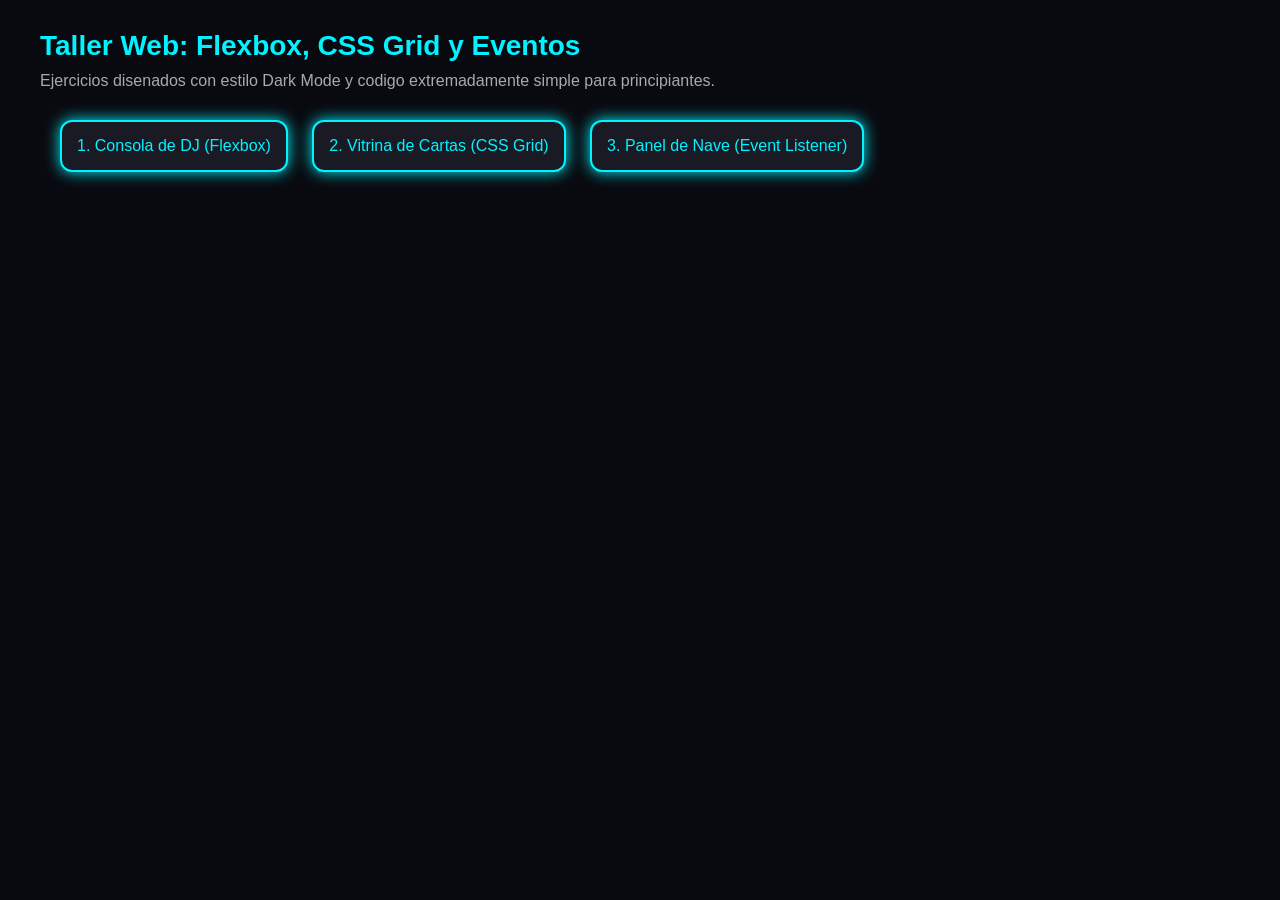
<file: 02_js/index.html>
<!DOCTYPE html>
<html>
<head>
  <meta charset="UTF-8">
  <title>Taller de Programacion Web para Principiantes</title>
  <style>
    body {
      background-color: #090a10;
      color: #ffffff;
      font-family: sans-serif;
      margin: 30px;
    }
    h1 {
      font-size: 28px;
      color: #00f3ff;
      margin: 10px;
    }
    p {
      font-size: 16px;
      color: #aaaaaa;
      margin: 10px;
    }
    .panel {
      margin: 20px;
    }
    .boton-link {
      background-color: #1a1a24;
      color: #00f3ff;
      font-family: sans-serif;
      font-size: 16px;
      padding: 15px;
      margin: 10px;
      border: 2px solid #00f3ff;
      border-radius: 12px;
      box-shadow: 0 0 15px #00f3ff;
      display: inline-block;
      text-decoration: none;
    }
  </style>
</head>
<body>

  <h1>Taller Web: Flexbox, CSS Grid y Eventos</h1>
  <p>Ejercicios disenados con estilo Dark Mode y codigo extremadamente simple para principiantes.</p>

  <div class="panel">
    <a href="flex/index.html" class="boton-link">1. Consola de DJ (Flexbox)</a>
    <a href="grid/index.html" class="boton-link">2. Vitrina de Cartas (CSS Grid)</a>
    <a href="event/index.html" class="boton-link">3. Panel de Nave (Event Listener)</a>
  </div>

</body>
</html>
</file>
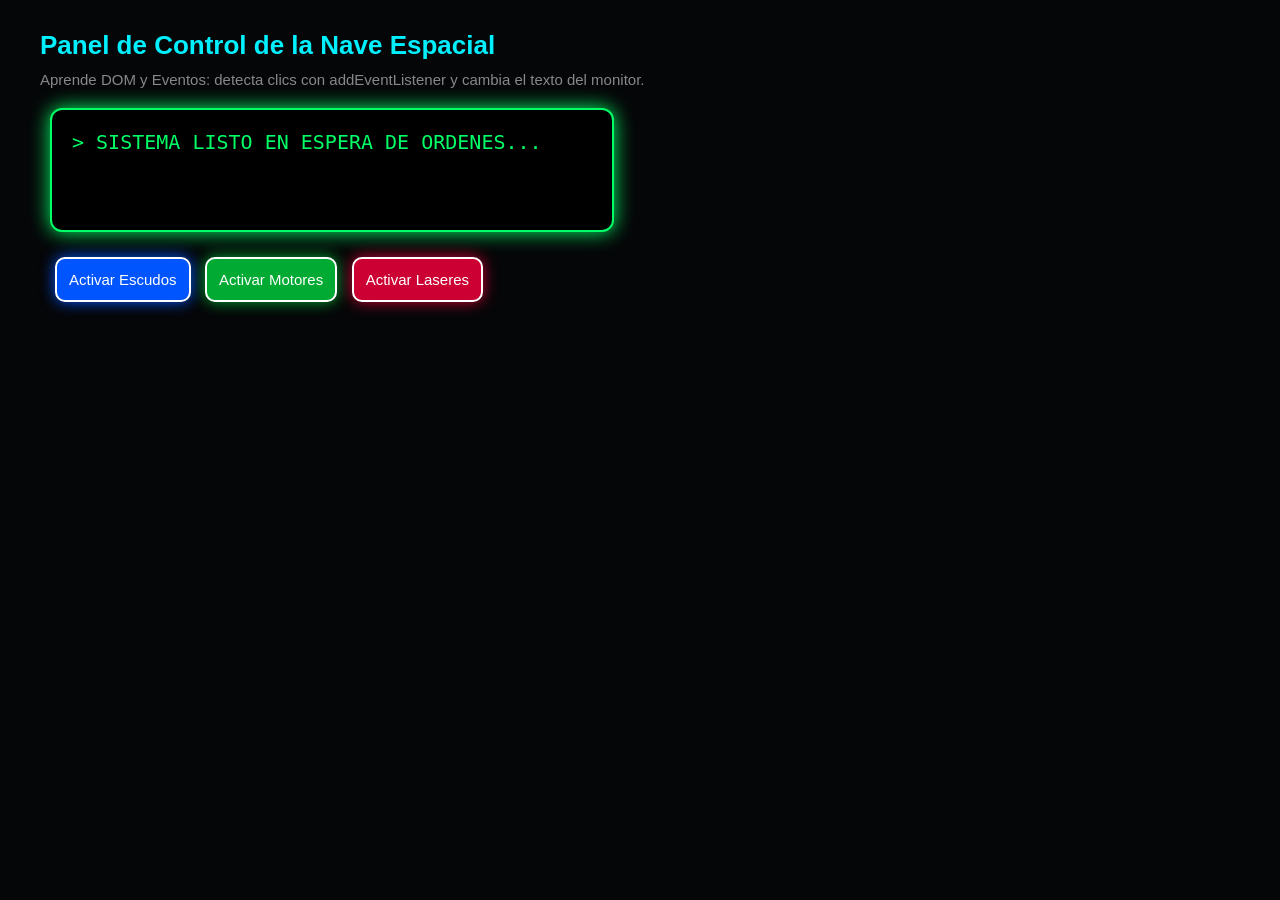
<file: 02_js/event/index.html>
<!DOCTYPE html>
<html>
<head>
  <meta charset="UTF-8">
  <title>Ejemplo 3 - Panel de Nave Espacial (Event Listener)</title>
  <link rel="stylesheet" href="style.css">
</head>
<body>

  <!-- Titulo y descripcion con etiquetas basicas -->
  <h1>Panel de Control de la Nave Espacial</h1>
  <p>Aprende DOM y Eventos: detecta clics con addEventListener y cambia el texto del monitor.</p>

  <!-- Monitor: div vacio con fondo negro pedido en las instrucciones -->
  <div id="monitor" class="monitor"></div>

  <!-- Teclado de mandos con 3 botones -->
  <div class="panel-botones">
    <button id="btnEscudos" class="boton-alerta boton-escudos">Activar Escudos</button>
    <button id="btnMotores" class="boton-alerta boton-motores">Activar Motores</button>
    <button id="btnLaseres" class="boton-alerta boton-laseres">Activar Laseres</button>
  </div>

  <!-- Enlace al archivo de JavaScript -->
  <script src="script.js"></script>
</body>
</html>
</file>
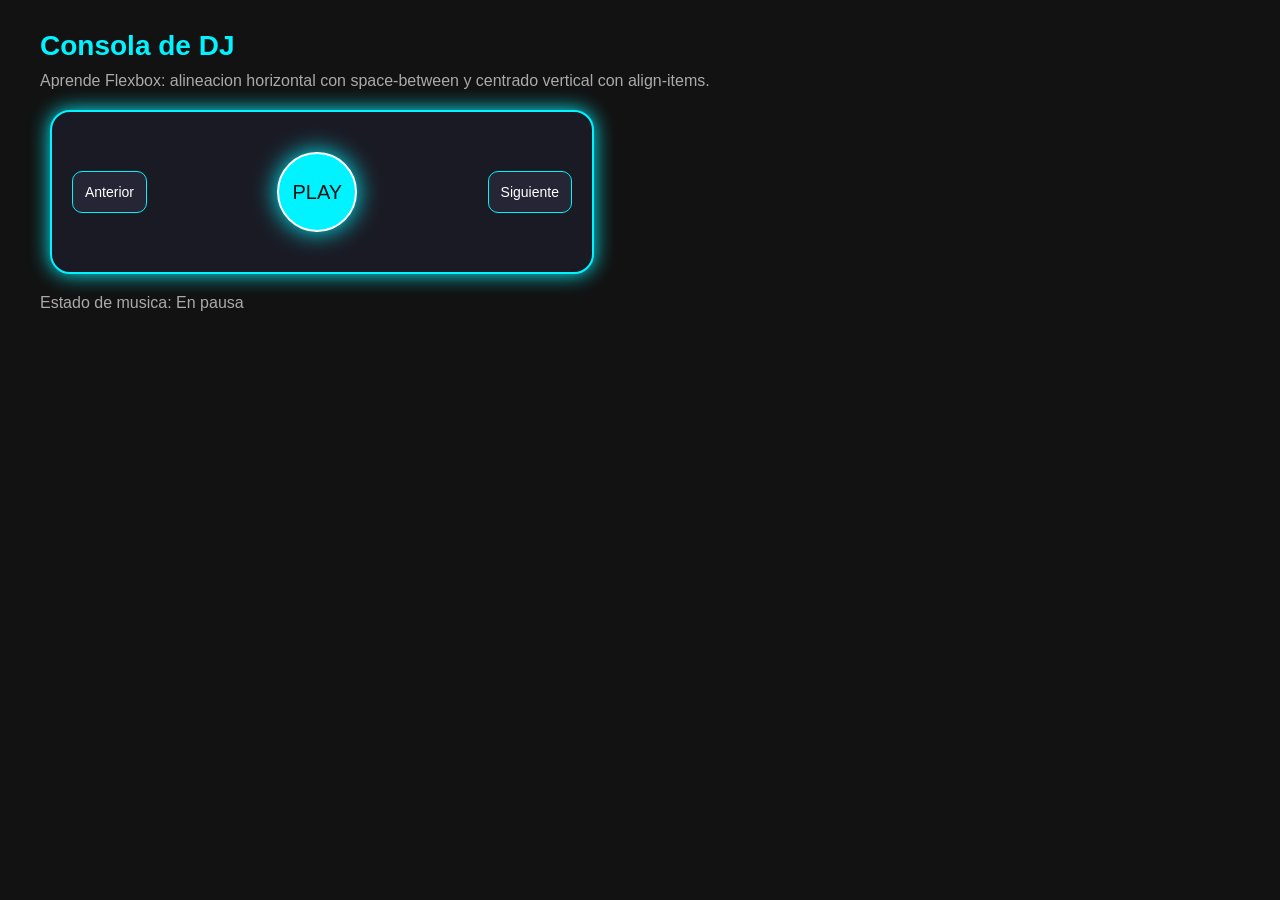
<file: 02_js/flex/index.html>
<!DOCTYPE html>
<html>
<head>
  <meta charset="UTF-8">
  <title>Ejemplo 1 - Consola de DJ (Flexbox)</title>
  <link rel="stylesheet" href="style.css">
</head>
<body>

  <!-- Titulo y descripcion usando solo etiquetas basicas -->
  <h1>Consola de DJ</h1>
  <p>Aprende Flexbox: alineacion horizontal con space-between y centrado vertical con align-items.</p>

  <!-- Contenedor principal con display: flex -->
  <div id="consola" class="consola">
    <button id="btnAnterior" class="boton-control">Anterior</button>
    <button id="btnPlay" class="boton-play">PLAY</button>
    <button id="btnSiguiente" class="boton-control">Siguiente</button>
  </div>

  <p id="mensajeEstado">Estado de musica: En pausa</p>

  <!-- Enlace al archivo de JavaScript -->
  <script src="script.js"></script>
</body>
</html>
</file>
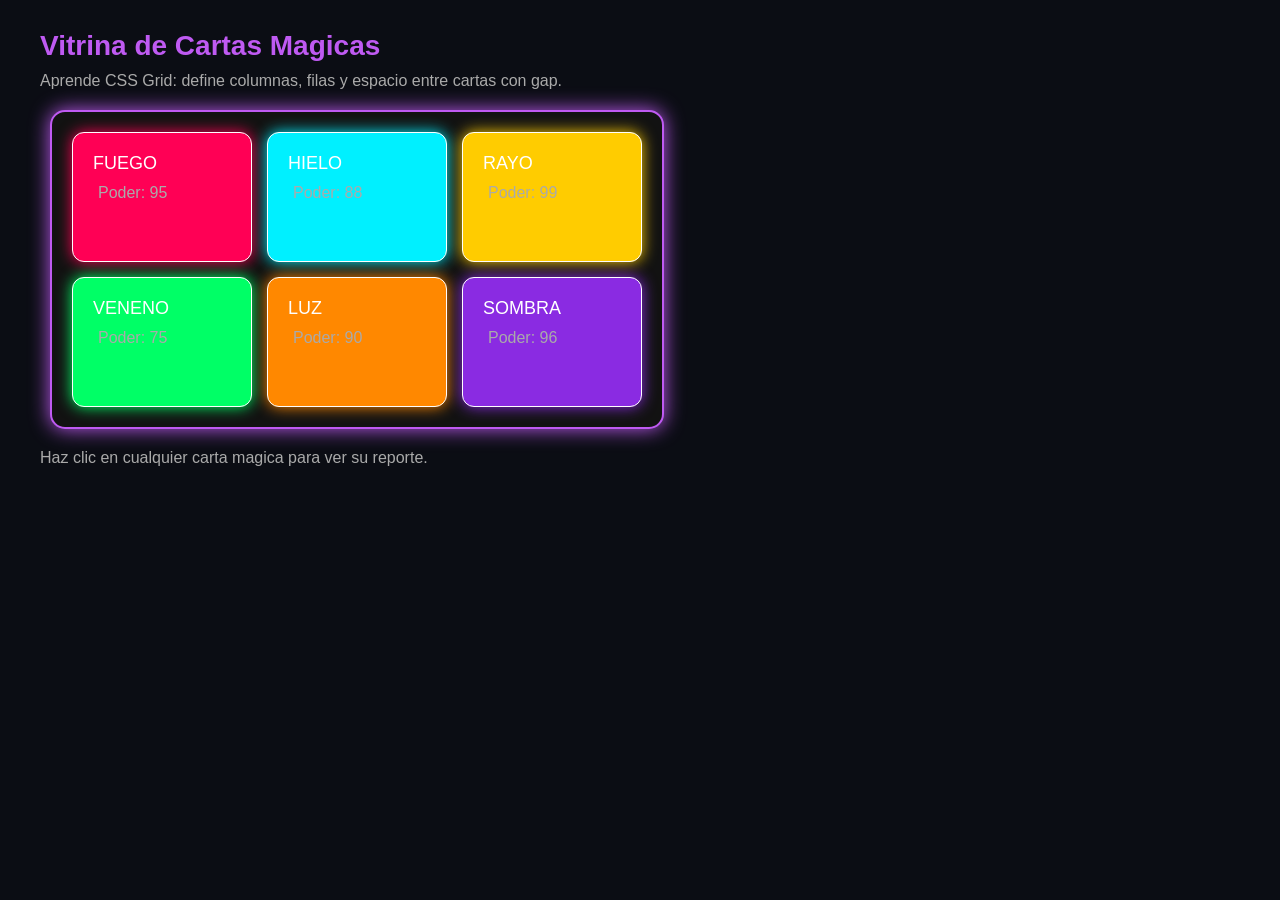
<file: 02_js/grid/index.html>
<!DOCTYPE html>
<html>
<head>
  <meta charset="UTF-8">
  <title>Ejemplo 2 - Vitrina de Cartas Magicas (CSS Grid)</title>
  <link rel="stylesheet" href="style.css">
</head>
<body>

  <!-- Titulo y descripcion con etiquetas basicas -->
  <h1>Vitrina de Cartas Magicas</h1>
  <p>Aprende CSS Grid: define columnas, filas y espacio entre cartas con gap.</p>

  <!-- Contenedor principal con display: grid y 6 divs internos -->
  <div id="vitrina" class="vitrina">
    <div id="carta1" class="carta carta-fuego">
      <p class="titulo-carta">FUEGO</p>
      <p>Poder: 95</p>
    </div>
    <div id="carta2" class="carta carta-hielo">
      <p class="titulo-carta">HIELO</p>
      <p>Poder: 88</p>
    </div>
    <div id="carta3" class="carta carta-rayo">
      <p class="titulo-carta">RAYO</p>
      <p>Poder: 99</p>
    </div>
    <div id="carta4" class="carta carta-veneno">
      <p class="titulo-carta">VENENO</p>
      <p>Poder: 75</p>
    </div>
    <div id="carta5" class="carta carta-luz">
      <p class="titulo-carta">LUZ</p>
      <p>Poder: 90</p>
    </div>
    <div id="carta6" class="carta carta-sombra">
      <p class="titulo-carta">SOMBRA</p>
      <p>Poder: 96</p>
    </div>
  </div>

  <p id="infoCarta">Haz clic en cualquier carta magica para ver su reporte.</p>

  <!-- Enlace al archivo de JavaScript -->
  <script src="script.js"></script>
</body>
</html>
</file>
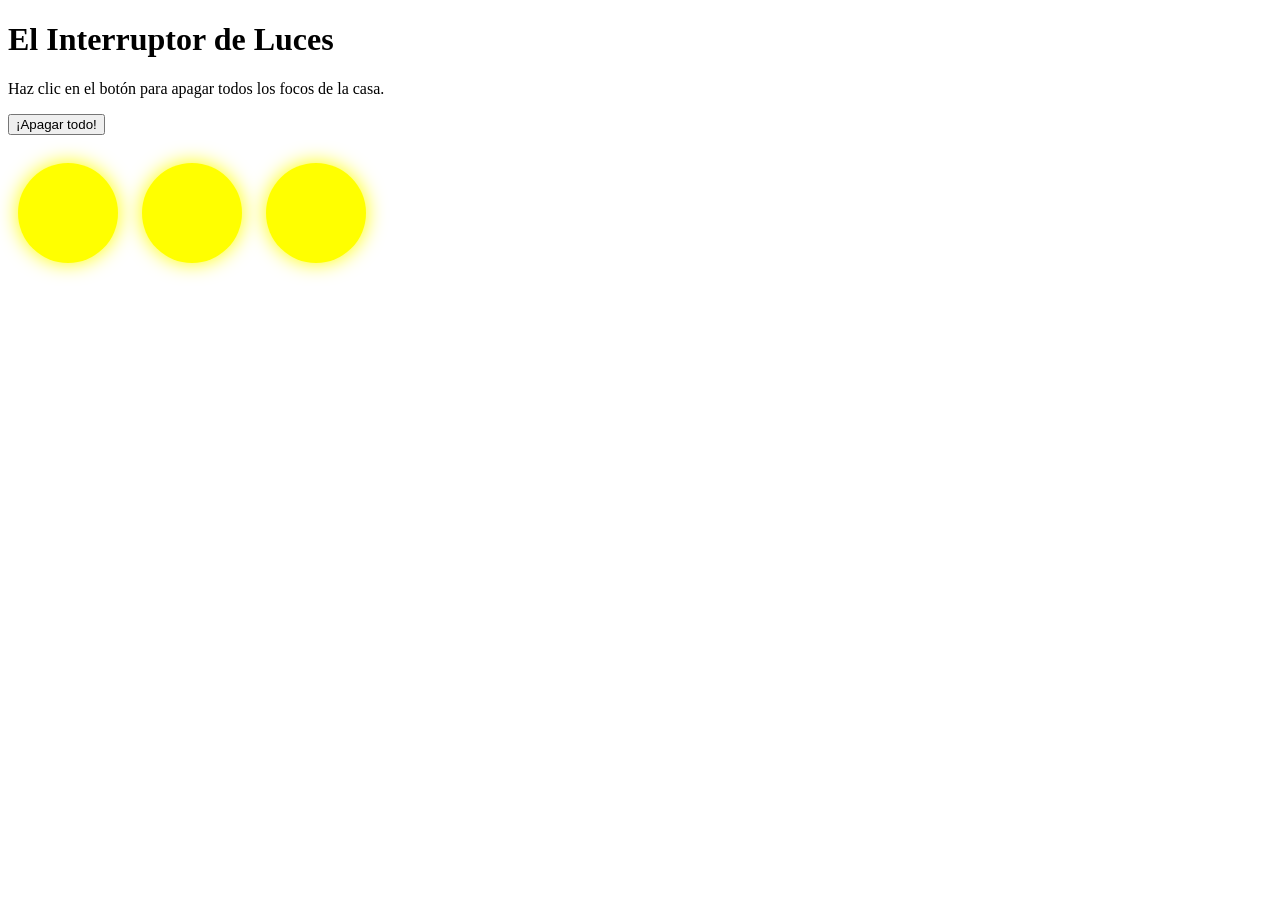
<file: 02_js/selectors/index.html>
<!DOCTYPE html>
<html>
<head>
  <meta charset="UTF-8">
  <title>Ejercicio de Selectores Múltiples</title>
  <link rel="stylesheet" href="style.css">
</head>
<body>

  <h1>El Interruptor de Luces</h1>
  <p>Haz clic en el botón para apagar todos los focos de la casa.</p>

  <!-- El botón para apagarlos -->
  <button id="btn-apagar">¡Apagar todo!</button>

  <br><br>

  <!-- Nuestros 3 focos. Ojo: no tienen ID, solo una clase "foco" -->
  <div class="foco"></div>
  <div class="foco"></div>
  <div class="foco"></div>

  <script src="script.js"></script>
</body>
</html>
</file>
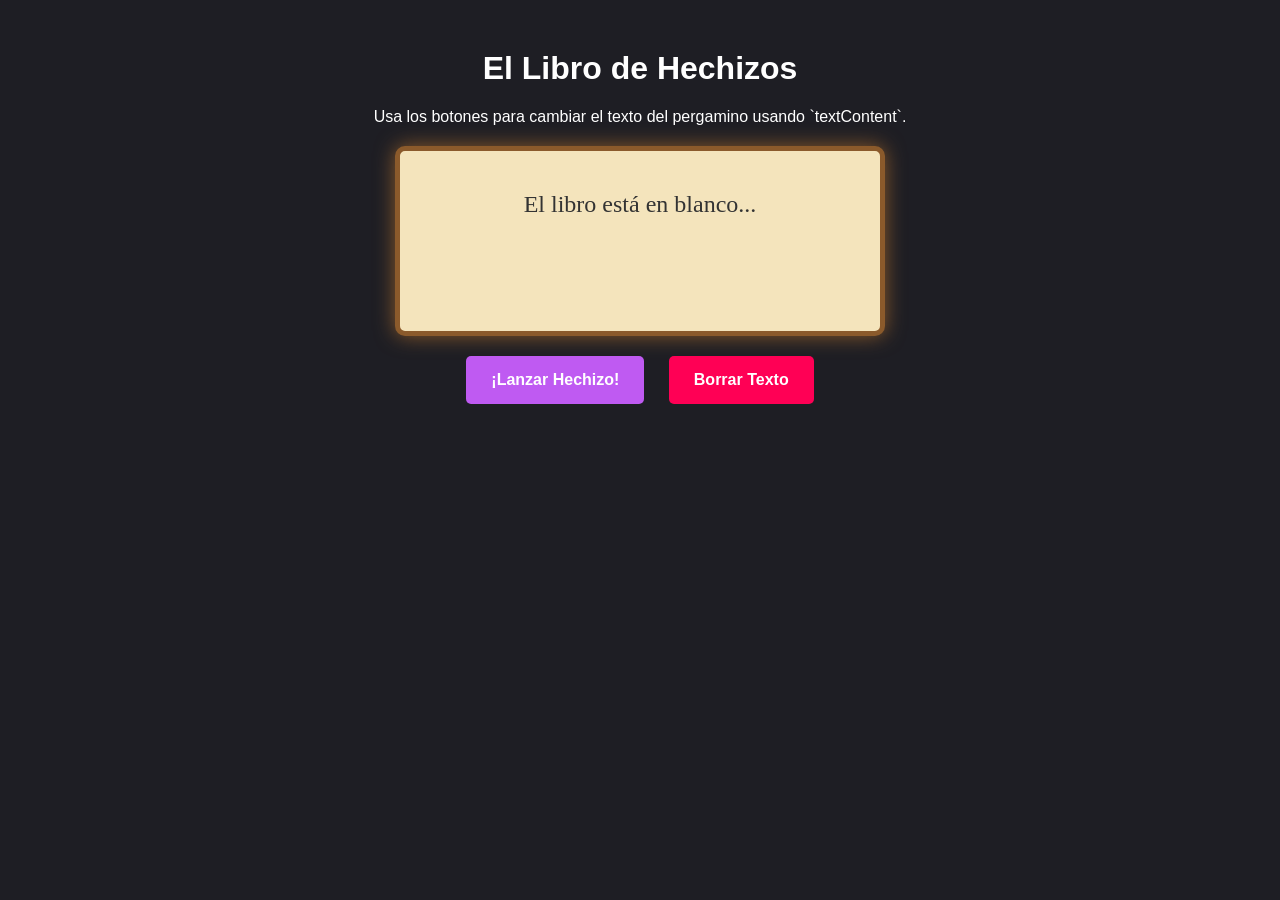
<file: 02_js/textContent/index.html>
<!DOCTYPE html>
<html>
<head>
  <meta charset="UTF-8">
  <title>La Varita Mágica (textContent)</title>
   <link rel="stylesheet" href="style.css">
</head>
<body>

  <h1>El Libro de Hechizos</h1>
  <p>Usa los botones para cambiar el texto del pergamino usando `textContent`.</p>

  <!-- Aquí está nuestro elemento con el texto que vamos a modificar -->
  <div id="pergamino" class="pergamino">
    El libro está en blanco...
  </div>

  <div class="botones">
    <!-- Botón para cambiar el texto -->
    <button id="btn-magia">¡Lanzar Hechizo!</button>
    
    <!-- Botón para vaciar el texto -->
    <button id="btn-borrar">Borrar Texto</button>
  </div>

  <script src="script.js"></script>
</body>
</html>
</file>
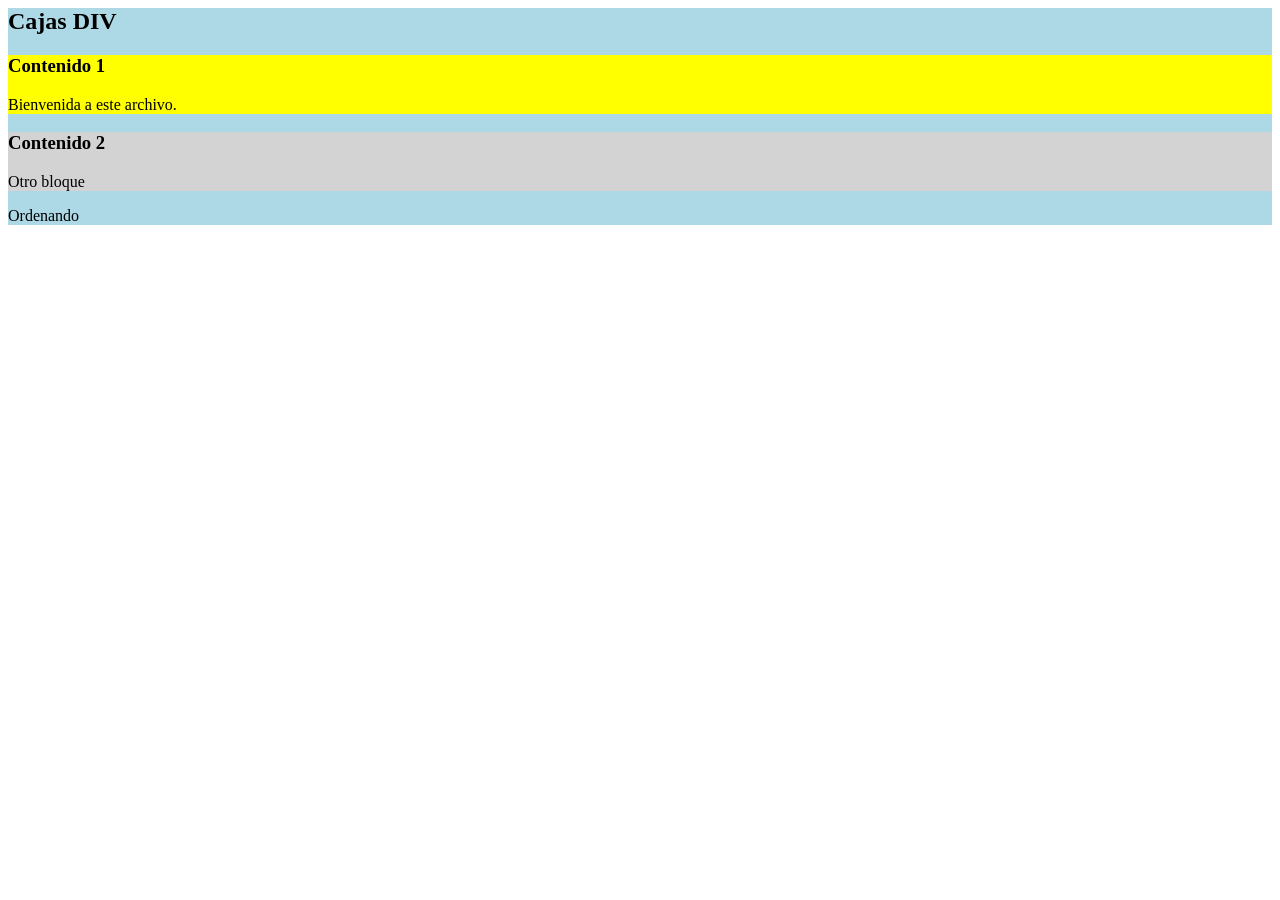
<file: 01_html_y_css/1-html/div.html>
<html>
    <head>
        <title>DIV</title>
    </head>
    <body>
        <!-- La caja principal que envuelve todo -->
        <div style="background-color: lightblue;">
            <h2>Cajas DIV</h2>
            
            <!-- Primera caja interna -->
            <div style="background-color: yellow;">
                <h3>Contenido 1</h3>
                <p>Bienvenida a este archivo.</p>
            </div>

            <!-- Segunda caja interna -->
            <div style="background-color: lightgray;">
                <h3>Contenido 2</h3>
                <p>Otro bloque</p>
            </div>

            <p>Ordenando</p>
        </div>
    </body>
</html>
</file>
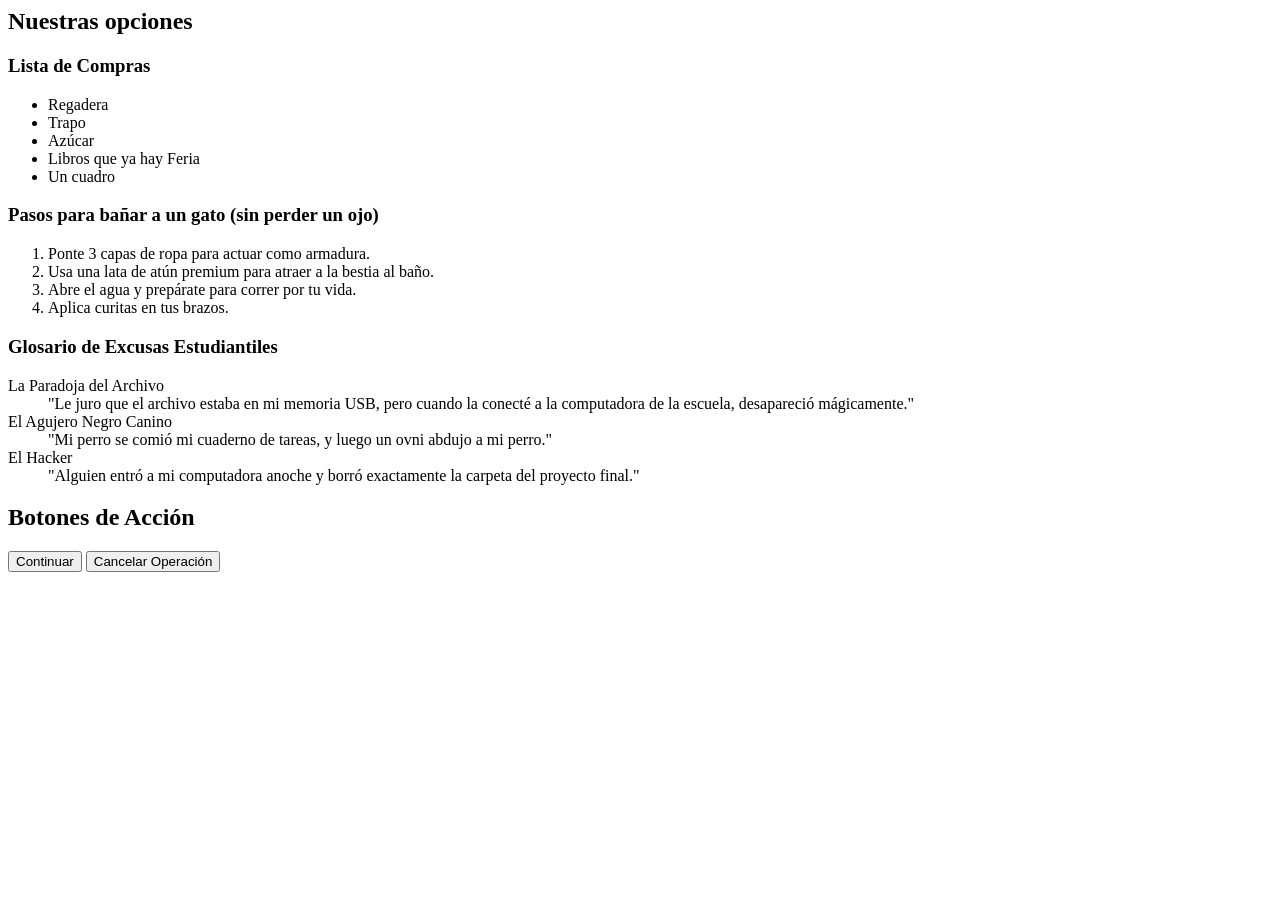
<file: 01_html_y_css/1-html/list_and_button.html>
<html>
    <head>
        <title>Listas y botones</title>
    </head>
    <body>
        <h2>Nuestras opciones</h2>

        <h3>Lista de Compras</h3>
        <ul>
            <li>Regadera</li>
            <li>Trapo</li>
            <li>Azúcar</li>
            <li>Libros que ya hay Feria</li>
            <li>Un cuadro</li>
        </ul>

        <h3>Pasos para bañar a un gato (sin perder un ojo)</h3>
        <ol>
            <li>Ponte 3 capas de ropa para actuar como armadura.</li>
            <li>Usa una lata de atún premium para atraer a la bestia al baño.</li>
            <li>Abre el agua y prepárate para correr por tu vida.</li>
            <li>Aplica curitas en tus brazos.</li>
        </ol>

        <h3>Glosario de Excusas Estudiantiles</h3>
        <dl>
            <dt>La Paradoja del Archivo</dt>
            <dd>"Le juro que el archivo estaba en mi memoria USB, pero cuando la conecté a la computadora de la escuela, desapareció mágicamente."</dd>

            <dt>El Agujero Negro Canino</dt>
            <dd>"Mi perro se comió mi cuaderno de tareas, y luego un ovni abdujo a mi perro."</dd>
            
            <dt>El Hacker</dt>
            <dd>"Alguien entró a mi computadora anoche y borró exactamente la carpeta del proyecto final."</dd>
        </dl>

        <h2>Botones de Acción</h2>

        <!-- Botón simple -->
        <button>Continuar</button>

        <!-- Botón con propiedades extra (id y atributo disabled) -->
        <button id="boton-peligro" title="Este botón está inactivo temporalmente">
            Cancelar Operación
        </button>
    </body>
</html>
</file>
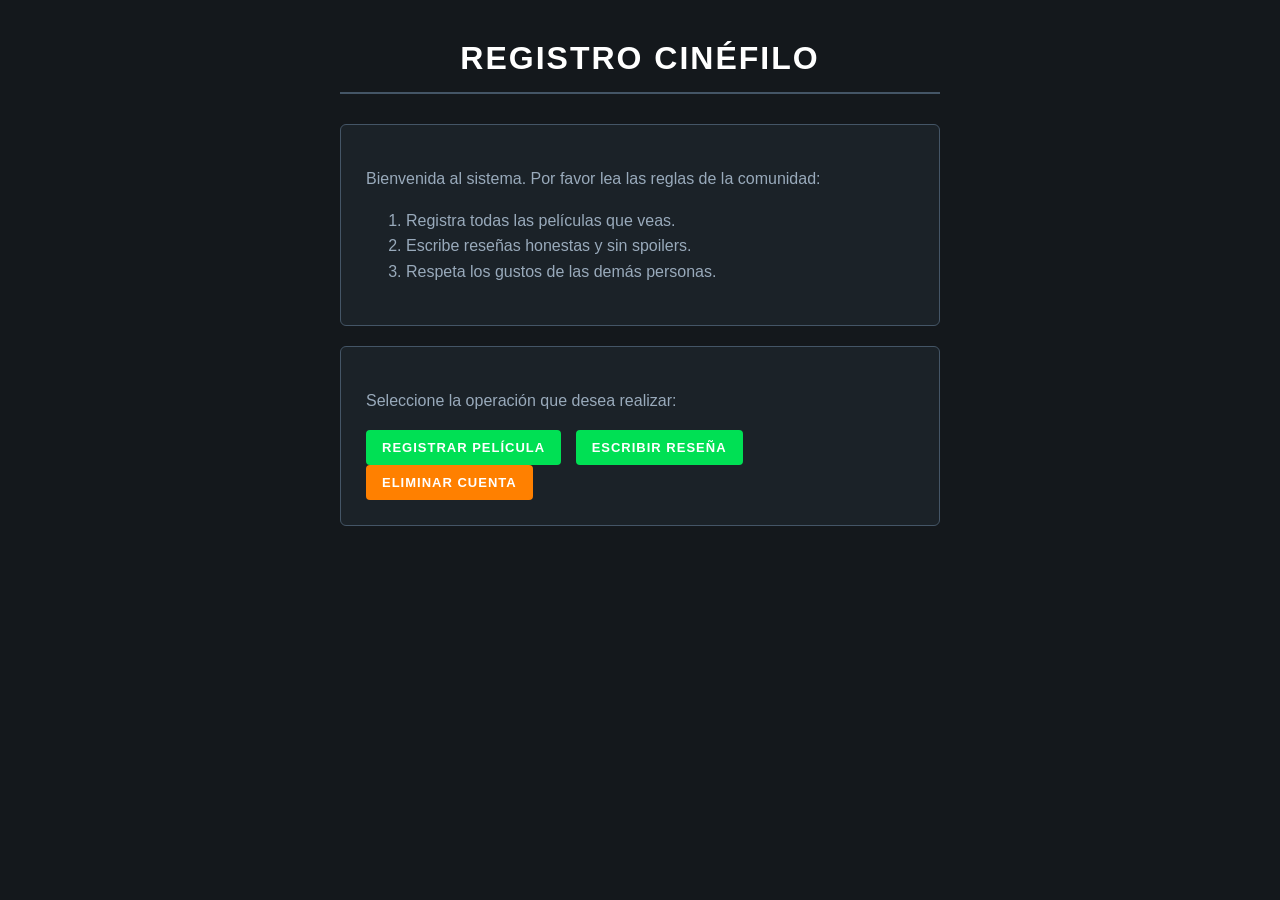
<file: 01_html_y_css/2-css/selector.html>
<!DOCTYPE html>
<html>
    <head>
    <title>Sistema de Reseñas</title>
    <link rel="stylesheet" href="estilo.css">
    </head>
    <body>

    <!-- ID: Elemento único -->
    <h1 id="titulo-principal">Registro Cinéfilo</h1>

    <!-- CLASE: Agrupación para cajas -->
    <div class="caja-modulo">
        
        <!-- ETIQUETA: Textos generales -->
        <p>Bienvenida al sistema. Por favor lea las reglas de la comunidad:</p>
        
        <ol>
        <li>Registra todas las películas que veas.</li>
        <li>Escribe reseñas honestas y sin spoilers.</li>
        <li>Respeta los gustos de las demás personas.</li>
        </ol>
        
    </div>

    <!-- CLASE: Reutilización del mismo diseño de caja -->
    <div class="caja-modulo">
        
        <p>Seleccione la operación que desea realizar:</p>
        
        <!-- CLASE: Botones principales -->
        <button class="btn-operacion">Registrar Película</button>
        <button class="btn-operacion">Escribir Reseña</button>
        
        <!-- CLASE: Botón secundario/alerta -->
        <button class="btn-peligro">Eliminar Cuenta</button>
        
    </div>

    </body>
</html>
</file>
<file: 02_js/event/style.css>
/* Fondo negro para el espacio */
body {
  background-color: #050608;
  color: #ffffff;
  font-family: sans-serif;
  margin: 30px;
}

/* Titulo principal */
h1 {
  font-size: 26px;
  color: #00f0ff;
  margin: 10px;
}

/* Texto de parrafo */
p {
  font-size: 15px;
  color: #888888;
  margin: 10px;
}

/* ========================================================
   MONITOR DE LA NAVE (DIV VACIO CON FONDO NEGRO)
   ======================================================== */
.monitor {
  background-color: #000000;
  color: #00ff66;
  font-family: monospace;
  font-size: 20px;
  width: 520px;
  height: 80px;
  padding: 20px;
  margin: 20px;
  border: 2px solid #00ff66;
  border-radius: 12px;
  box-shadow: 0 0 20px #00ff66;
}

/* Contenedor del panel de botones */
.panel-botones {
  width: 560px;
  margin: 20px;
}

/* Estilo general para los 3 botones */
.boton-alerta {
  font-family: sans-serif;
  font-size: 15px;
  padding: 12px;
  margin: 5px;
  border-radius: 10px;
  border: 2px solid #ffffff;
  color: #ffffff;
}

/* Boton de Escudos: Azul Neon */
.boton-escudos {
  background-color: #0055ff;
  box-shadow: 0 0 15px #0055ff;
}

/* Boton de Motores: Verde Neon */
.boton-motores {
  background-color: #00aa33;
  box-shadow: 0 0 15px #00aa33;
}

/* Boton de Laseres: Rojo Neon */
.boton-laseres {
  background-color: #cc0033;
  box-shadow: 0 0 15px #cc0033;
}
</file>
<file: 02_js/flex/style.css>
/* Fondo oscuro para la pagina */
body {
  background-color: #121212;
  color: #ffffff;
  font-family: sans-serif;
  margin: 30px;
}

/* Titulo principal */
h1 {
  font-size: 28px;
  color: #00f3ff;
  margin: 10px;
}

/* Texto de parrafo */
p {
  font-size: 16px;
  color: #aaaaaa;
  margin: 10px;
}

/* ========================================================
   CONTENEDOR FLEXBOX: CONSOLA DE DJ
   ======================================================== */
.consola {
  /* 1. Activa el modelo de caja flexible */
  display: flex;

  /* 2. Separa los 3 elementos: uno al inicio, uno al centro y otro al final */
  justify-content: space-between;

  /* 3. Centra verticalmente los elementos en la barra */
  align-items: center;

  /* Tamano, bordes y estilo Dark Mode */
  background-color: #1a1a24;
  width: 500px;
  height: 120px;
  padding: 20px;
  margin: 20px;
  border: 2px solid #00f3ff;
  border-radius: 20px;
  box-shadow: 0 0 20px #00f3ff;
}

/* Botones secundarios (Anterior y Siguiente) */
.boton-control {
  background-color: #252535;
  color: #ffffff;
  font-family: sans-serif;
  font-size: 14px;
  padding: 12px;
  border: 1px solid #00f3ff;
  border-radius: 10px;
}

/* Boton central de PLAY resaltado */
.boton-play {
  background-color: #00f3ff;
  color: #121212;
  font-family: sans-serif;
  font-size: 20px;
  width: 80px;
  height: 80px;
  border: 2px solid #ffffff;
  border-radius: 40px;
  box-shadow: 0 0 25px #00f3ff;
}
</file>
<file: 02_js/grid/style.css>
/* Fondo oscuro para la pagina */
body {
  background-color: #0b0d14;
  color: #ffffff;
  font-family: sans-serif;
  margin: 30px;
}

/* Titulo principal */
h1 {
  font-size: 28px;
  color: #bf5af2;
  margin: 10px;
}

/* Texto de parrafo */
p {
  font-size: 16px;
  color: #aaaaaa;
  margin: 10px;
}

/* ========================================================
   CONTENEDOR CSS GRID: VITRINA DE CARTAS
   ======================================================== */
.vitrina {
  /* 1. Activa la cuadricula bidimensional */
  display: grid;

  /* 2. Declaracion explicita de 3 columnas de 180px cada una */
  grid-template-columns: 180px 180px 180px;

  /* 3. Declaracion explicita de 2 filas de 130px cada una */
  grid-template-rows: 130px 130px;

  /* 4. Separacion uniforme entre cartas */
  gap: 15px;

  /* Tamano, bordes y estilo Dark Mode */
  width: 570px;
  padding: 20px;
  margin: 20px;
  background-color: #121212;
  border: 2px solid #bf5af2;
  border-radius: 15px;
  box-shadow: 0 0 20px #bf5af2;
}

/* Estilo general para cada una de las 6 cartas */
.carta {
  padding: 15px;
  border-radius: 12px;
  border: 1px solid #ffffff;
  color: #ffffff;
  font-family: sans-serif;
  box-shadow: 0 0 10px #000000;
}

/* Titulo interno de la carta */
.titulo-carta {
  font-size: 18px;
  color: #ffffff;
  margin: 5px;
}

/* Colores de fondo distintos para cada carta */
.carta-fuego {
  background-color: #ff0055;
  box-shadow: 0 0 15px #ff0055;
}

.carta-hielo {
  background-color: #00f0ff;
  color: #000000;
  box-shadow: 0 0 15px #00f0ff;
}

.carta-rayo {
  background-color: #ffcc00;
  color: #000000;
  box-shadow: 0 0 15px #ffcc00;
}

.carta-veneno {
  background-color: #00ff66;
  color: #000000;
  box-shadow: 0 0 15px #00ff66;
}

.carta-luz {
  background-color: #ff8800;
  box-shadow: 0 0 15px #ff8800;
}

.carta-sombra {
  background-color: #8a2be2;
  box-shadow: 0 0 15px #8a2be2;
}
</file>
<file: 02_js/selectors/style.css>
.foco {
      width: 100px;
      height: 100px;
      background-color: yellow;
      border-radius: 50%;
      display: inline-block;
      margin: 10px;
      box-shadow: 0 0 20px yellow;
      transition: all 0.3s; /* Para que el cambio sea suave */
    }
</file>
<file: 02_js/textContent/style.css>
body {
      background-color: #1e1e24;
      color: white;
      font-family: sans-serif;
      text-align: center;
      margin-top: 50px;
    }

    /* El pergamino o libro mágico */
    .pergamino {
      background-color: #f4e4bc;
      color: #333;
      width: 400px;
      margin: 20px auto;
      padding: 40px;
      border-radius: 10px;
      font-family: 'Georgia', serif;
      font-size: 24px;
      border: 5px solid #8b5a2b;
      box-shadow: 0 0 20px #8b5a2b;
      min-height: 100px; /* Para que no se encoja si el texto es corto */
      
      /* Efecto de transición para que el cambio no sea brusco */
      transition: all 0.5s; 
    }

    .botones {
      margin-top: 20px;
    }

    button {
      padding: 15px 25px;
      font-size: 16px;
      margin: 0 10px;
      cursor: pointer;
      border: none;
      border-radius: 5px;
      font-weight: bold;
    }

    #btn-magia { background-color: #bf5af2; color: white; }
    #btn-magia:hover { background-color: #9d3dc9; }

    #btn-borrar { background-color: #ff0055; color: white; }
    #btn-borrar:hover { background-color: #cc0044; }
</file>
<file: 01_html_y_css/2-css/estilo.css>
/* =========================================
   1. SELECTORES DE ETIQUETA
   ========================================= */

body {
  background-color: #14181c; /* El fondo oscuro icónico de Letterboxd */
  color: #99aabb; /* Texto gris azulado para no cansar la vista */
  font-family: -apple-system, BlinkMacSystemFont, "Segoe UI", Roboto, Arial, sans-serif;
  margin: 40px auto;
  max-width: 600px; /* Centra todo el contenido en una columna elegante */
}

p, ol {
  font-size: 16px;
  line-height: 1.6;
}

button {
  padding: 10px 16px;
  border: none;
  border-radius: 4px;
  font-weight: bold;
  font-size: 13px;
  text-transform: uppercase; /* Convierte el texto a mayúsculas */
  letter-spacing: 1px; /* Separa un poco las letras para dar estilo moderno */
  margin-right: 10px;
  cursor: pointer;
}

/* =========================================
   2. SELECTORES DE CLASE
   ========================================= */

.caja-modulo {
  background-color: #1b2228; /* Un gris ligeramente más claro que el fondo */
  padding: 25px;
  margin-bottom: 20px;
  border: 1px solid #445566; /* Borde sutil */
  border-radius: 6px;
}

.btn-operacion {
  background-color: #00e054; /* El verde neón característico de la plataforma */
  color: #ffffff;
}

.btn-peligro {
  background-color: #ff8000; /* Naranja vibrante para alertas */
  color: #ffffff;
}

/* =========================================
   3. SELECTORES DE ID
   ========================================= */

#titulo-principal {
  color: #ffffff; /* Título en blanco puro para resaltar */
  text-align: center;
  text-transform: uppercase;
  letter-spacing: 2px;
  border-bottom: 2px solid #445566; /* Línea divisoria bajo el título */
  padding-bottom: 15px;
  margin-bottom: 30px;
}
</file>
